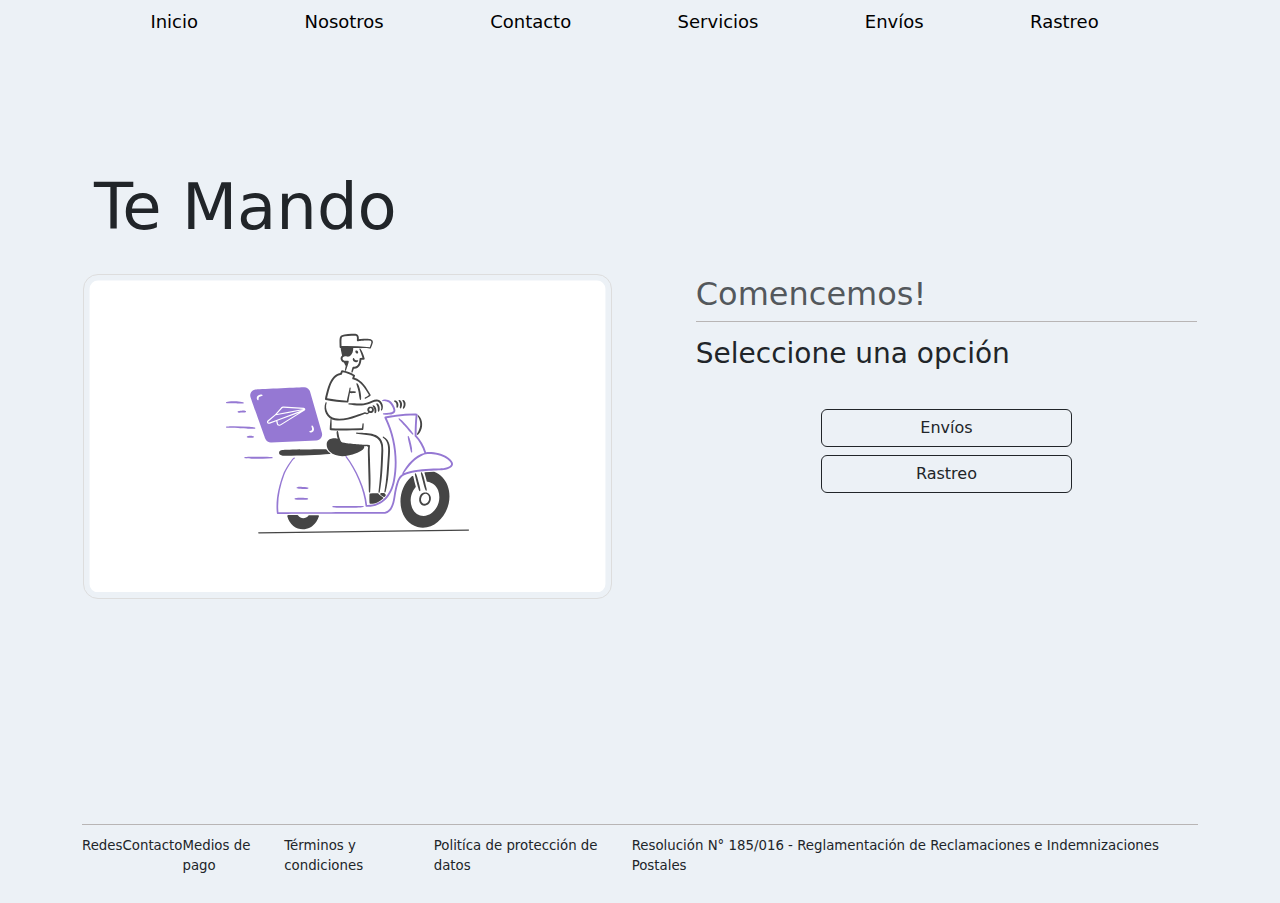
<file: index.html>
<!DOCTYPE html>
<html lang="en">

<head>
    <meta charset="UTF-8">
    <meta name="viewport" content="width=device-width, initial-scale=1.0">
    <title>Inicio</title>
    <link href="https://cdn.jsdelivr.net/npm/bootstrap@5.3.3/dist/css/bootstrap.min.css" rel="stylesheet"
        integrity="sha384-QWTKZyjpPEjISv5WaRU9OFeRpok6YctnYmDr5pNlyT2bRjXh0JMhjY6hW+ALEwIH" crossorigin="anonymous">
    <link rel="stylesheet" href="estilos/estilo.css">
</head>

<body>
    <header>
        <nav class="navbar navbar-expand-lg">
            <div class="container-fluid">
                <button class="navbar-toggler" type="button" data-bs-toggle="collapse"
                    data-bs-target="#navbarTogglerDemo01" aria-controls="navbarTogglerDemo01" aria-expanded="false"
                    aria-label="Toggle navigation">
                    <span class="navbar-toggler-icon"></span>
                </button>
                <div class="collapse navbar-collapse" id="navbarTogglerDemo01">
                    <ul>
                        <li><a href="#">Inicio</a></li>
                        <li><a href="paginas/empresa.html">Nosotros</a></li>
                        <li><a href="paginas/contacto.html">Contacto</a></li>
                        <li><a href="paginas/servicios.html">Servicios</a></li>
                        <li><a href="paginas/envio.html">Envíos</a></li>
                        <li><a href="paginas/rastreo.html">Rastreo</a></li>
                    </ul>
                </div>
            </div>
        </nav>
    </header>
    
    <main>
        <div class="container container_main">
            <div class="imgdiv">
                <h1>Te Mando</h1>
                <img src="../imgs/Frame 5369.svg" alt="Logo de Te Mando">
            </div>
            <div class="div_main">
                <h2 class="text-body-secondary">Comencemos!</h2>
                <h3>Seleccione una opción</h3>
                <div class="d-grid gap-2 col-6 mx-auto">
                    <a type="button" class="btn btn-outline-dark" href="paginas/envio.html">Envíos</a>
                    <a type="button" class="btn btn-outline-dark" href="paginas/rastreo.html">Rastreo</a>
                </div>
            </div>
        </div>
    </main>
    <footer>
        <div class="container">
            <nav class="navbar-footer">
                <ul>
                    <li>Redes</li>
                    <li>Contacto</li>
                    <li>Medios de pago</li>
                    <li>Términos y condiciones</li>
                    <li>Politíca de protección de datos</li>
                    <li>Resolución N° 185/016 - Reglamentación de Reclamaciones e Indemnizaciones Postales</li>
                </ul>
            </nav>
        </div>
    </footer>



    <script src="https://cdn.jsdelivr.net/npm/bootstrap@5.3.3/dist/js/bootstrap.bundle.min.js"
        integrity="sha384-YvpcrYf0tY3lHB60NNkmXc5s9fDVZLESaAA55NDzOxhy9GkcIdslK1eN7N6jIeHz"
        crossorigin="anonymous"></script>
</body>

</html>
</file>
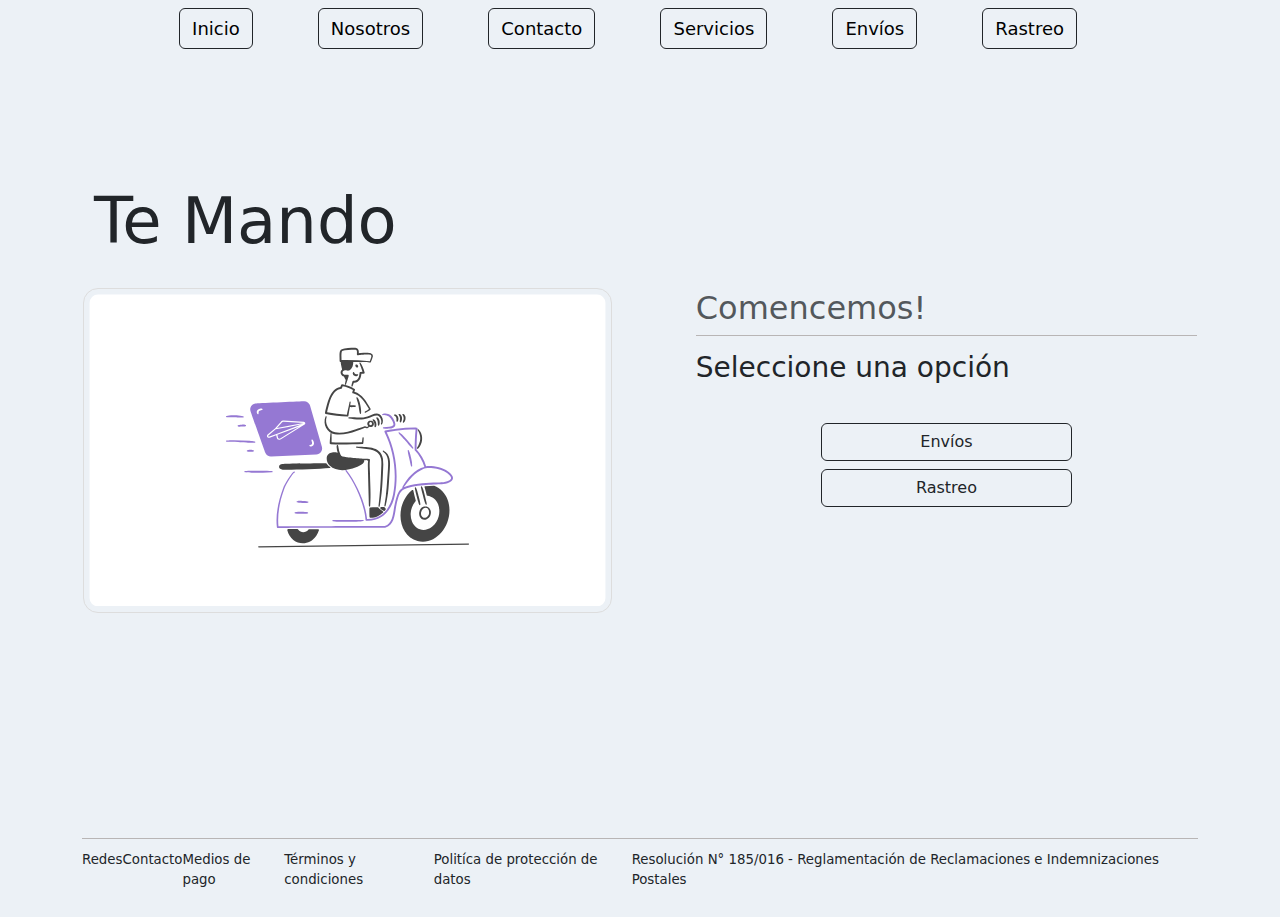
<file: paginas/index.html>
<!DOCTYPE html>
<html lang="en">

<head>
    <meta charset="UTF-8">
    <meta name="viewport" content="width=device-width, initial-scale=1.0">
    <title>Inicio</title>
    <link href="https://cdn.jsdelivr.net/npm/bootstrap@5.3.3/dist/css/bootstrap.min.css" rel="stylesheet"
        integrity="sha384-QWTKZyjpPEjISv5WaRU9OFeRpok6YctnYmDr5pNlyT2bRjXh0JMhjY6hW+ALEwIH" crossorigin="anonymous">
    <link rel="stylesheet" href="../estilos/estilo.css">
</head>

<body>
    <header>
        <div class="container">
            <nav class="navbar">
                <ul>
                    <li><a type="button" class="btn btn-outline-dark" href="./index.html">Inicio</a></li>
                    <li><a type="button" class="btn btn-outline-dark" href="./empresa.html">Nosotros</a></li>
                    <li><a type="button" class="btn btn-outline-dark" href="./contacto.html">Contacto</a></li>
                    <li><a type="button" class="btn btn-outline-dark" href="./servicios.html">Servicios</a></li>
                    <li><a type="button" class="btn btn-outline-dark" href="./envio.html">Envíos</a></li>
                    <li><a type="button" class="btn btn-outline-dark" href="./rastreo.html">Rastreo</a></li>
                </ul>
            </nav>
        </div>

    </header>
    <main>
        <div class="container container_main">
            <div class="imgdiv">
                <h1>Te Mando</h1>
                <img src="../imgs/Frame 5369.svg" alt="logo">
            </div>
            <div class="div_main">
                <h2 class="text-body-secondary">Comencemos!</h2>
                <h3>Seleccione una opción</h3>
                <div class="d-grid gap-2 col-6 mx-auto">
                    <a type="button" class="btn btn-outline-dark" href="./envio.html">Envíos</a>
                    <a type="button" class="btn btn-outline-dark" href="./rastreo.html">Rastreo</a>
                </div>
            </div>
        </div>
    </main>
    <footer>
        <div class="container">
            <nav class="navbar-footer">
                <ul>
                    <li>Redes</li>
                    <li>Contacto</li>
                    <li>Medios de pago</li>
                    <li>Términos y condiciones</li>
                    <li>Politíca de protección de datos</li>
                    <li>Resolución N° 185/016 - Reglamentación de Reclamaciones e Indemnizaciones Postales</li>
                </ul>
            </nav>
        </div>
    </footer>



    <script src="https://cdn.jsdelivr.net/npm/bootstrap@5.3.3/dist/js/bootstrap.bundle.min.js"
        integrity="sha384-YvpcrYf0tY3lHB60NNkmXc5s9fDVZLESaAA55NDzOxhy9GkcIdslK1eN7N6jIeHz"
        crossorigin="anonymous"></script>
</body>

</html>
</file>
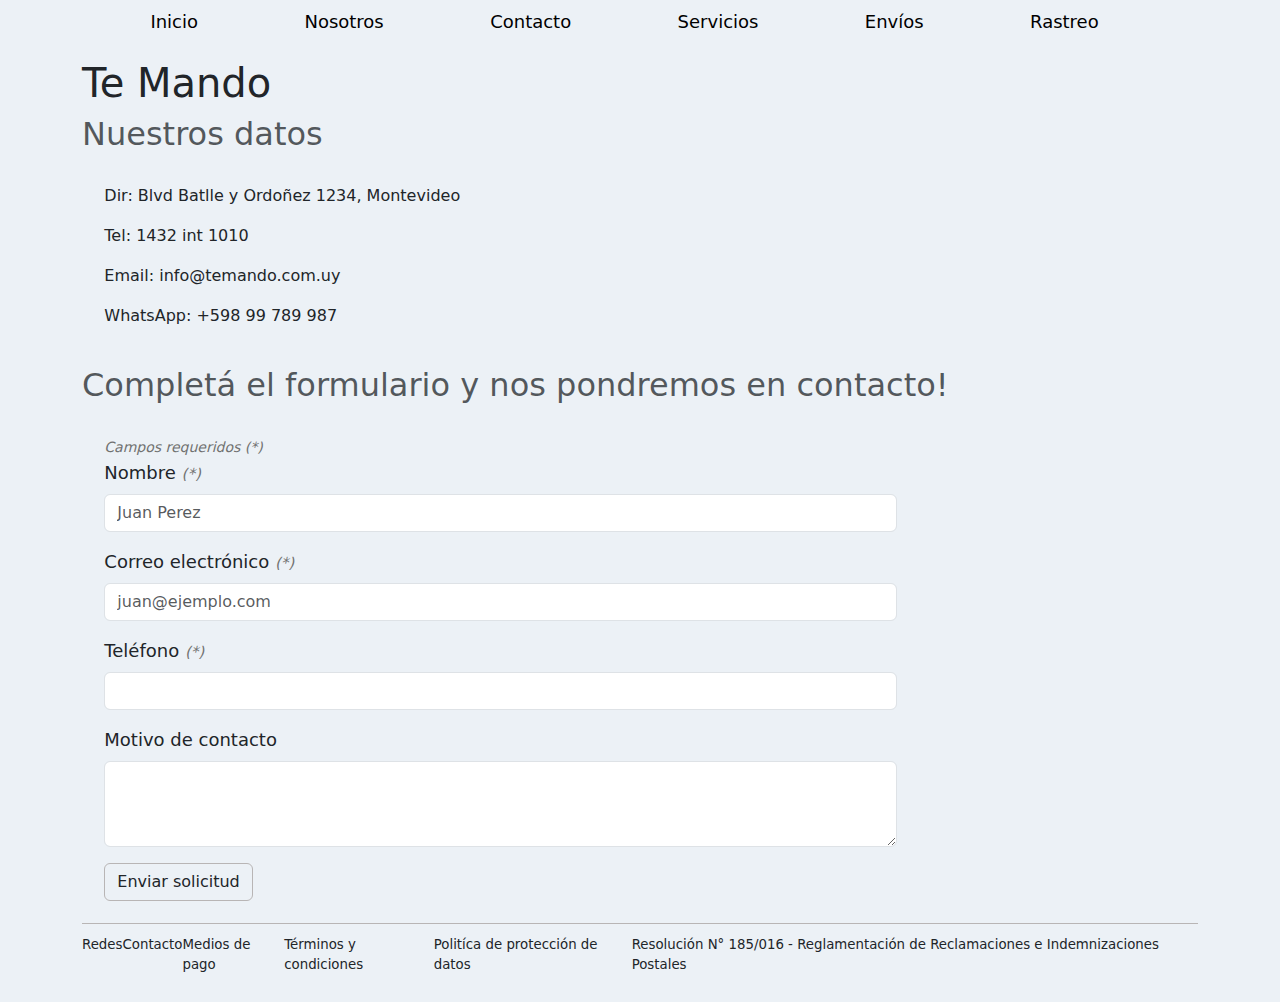
<file: paginas/contacto.html>
<!DOCTYPE html>
<html lang="en">

<head>
    <meta charset="UTF-8">
    <meta name="viewport" content="width=device-width, initial-scale=1.0">
    <title>Contacto</title>
    <link href="https://cdn.jsdelivr.net/npm/bootstrap@5.3.3/dist/css/bootstrap.min.css" rel="stylesheet"
        integrity="sha384-QWTKZyjpPEjISv5WaRU9OFeRpok6YctnYmDr5pNlyT2bRjXh0JMhjY6hW+ALEwIH" crossorigin="anonymous">
    <link rel="stylesheet" href="../estilos/estilo.css">
</head>

<body>
    <header>
        <nav class="navbar navbar-expand-lg">
            <div class="container-fluid">
                <button class="navbar-toggler" type="button" data-bs-toggle="collapse"
                    data-bs-target="#navbarTogglerDemo01" aria-controls="navbarTogglerDemo01" aria-expanded="false"
                    aria-label="Toggle navigation">
                    <span class="navbar-toggler-icon"></span>
                </button>
                <div class="collapse navbar-collapse" id="navbarTogglerDemo01">
                    <ul>
                        <li><a href="../index.html">Inicio</a></li>
                        <li><a href="./empresa.html">Nosotros</a></li>
                        <li><a href="./contacto.html">Contacto</a></li>
                        <li><a href="./servicios.html">Servicios</a></li>
                        <li><a href="./envio.html">Envíos</a></li>
                        <li><a href="./rastreo.html">Rastreo</a></li>
                    </ul>
                </div>
            </div>
        </nav>
    </header>
    <main>
        <div class="container container_contacto">
            <h1>Te Mando</h1>
            <h2 class="text-body-secondary">Nuestros datos</h2>
            <div class="datos_contacto">
                <p> Dir: Blvd Batlle y Ordoñez 1234, Montevideo </p>
                <p> Tel: 1432 int 1010 </p>
                <p> Email: info@temando.com.uy </p>
                <p> WhatsApp: +598 99 789 987 </p>
            </div>
            <h2 class="text-body-secondary">Completá el formulario y nos pondremos en contacto!</h2>
            <form class="form-contacto" novalidate>
                <small>Campos requeridos (*)</small>
                <div class="mb-3">
                    <label for="nombre" class="form-label">Nombre <small>(*)</small></label>
                    <input type="text" class="form-control" id="nombre" placeholder="Juan Perez" required>
                    <div class="invalid-feedback">
                        Ingrese su nombre.
                    </div>
                </div>
                <div class="mb-3">
                    <label for="email" class="form-label">Correo electrónico <small>(*)</small></label>
                    <input type="email" class="form-control" id="email" placeholder="juan@ejemplo.com" required>
                    <div class="invalid-feedback">
                        Ingrese su correo electrónico.
                    </div>
                </div>
                <div class="mb-3">
                    <label for="telefono" class="form-label">Teléfono <small>(*)</small></label>
                    <input type="number" class="form-control" id="telefono" required>
                    <div class="invalid-feedback">
                        Ingrese su teléfono.
                    </div>
                </div>
                <div class="mb-3">
                    <label for="texto" class="form-label">Motivo de contacto</label>
                    <textarea class="form-control" id="texto" rows="3"></textarea>
                </div>
                <div class="col-12">
                    <button class="btn btn-outline-dark" type="submit">Enviar solicitud</button>
                </div>
            </form>

        </div>
    </main>
    <footer>
        <div class="container">
            <nav class="navbar-footer">
                <ul>
                    <li>Redes</li>
                    <li>Contacto</li>
                    <li>Medios de pago</li>
                    <li>Términos y condiciones</li>
                    <li>Politíca de protección de datos</li>
                    <li>Resolución N° 185/016 - Reglamentación de Reclamaciones e Indemnizaciones Postales</li>
                </ul>
            </nav>
        </div>
    </footer>
    <script src="https://cdn.jsdelivr.net/npm/bootstrap@5.3.3/dist/js/bootstrap.bundle.min.js"
        integrity="sha384-YvpcrYf0tY3lHB60NNkmXc5s9fDVZLESaAA55NDzOxhy9GkcIdslK1eN7N6jIeHz"
        crossorigin="anonymous"></script>

    <script src="../dominio/dominio.js"> </script>



</body>

</html>
</file>
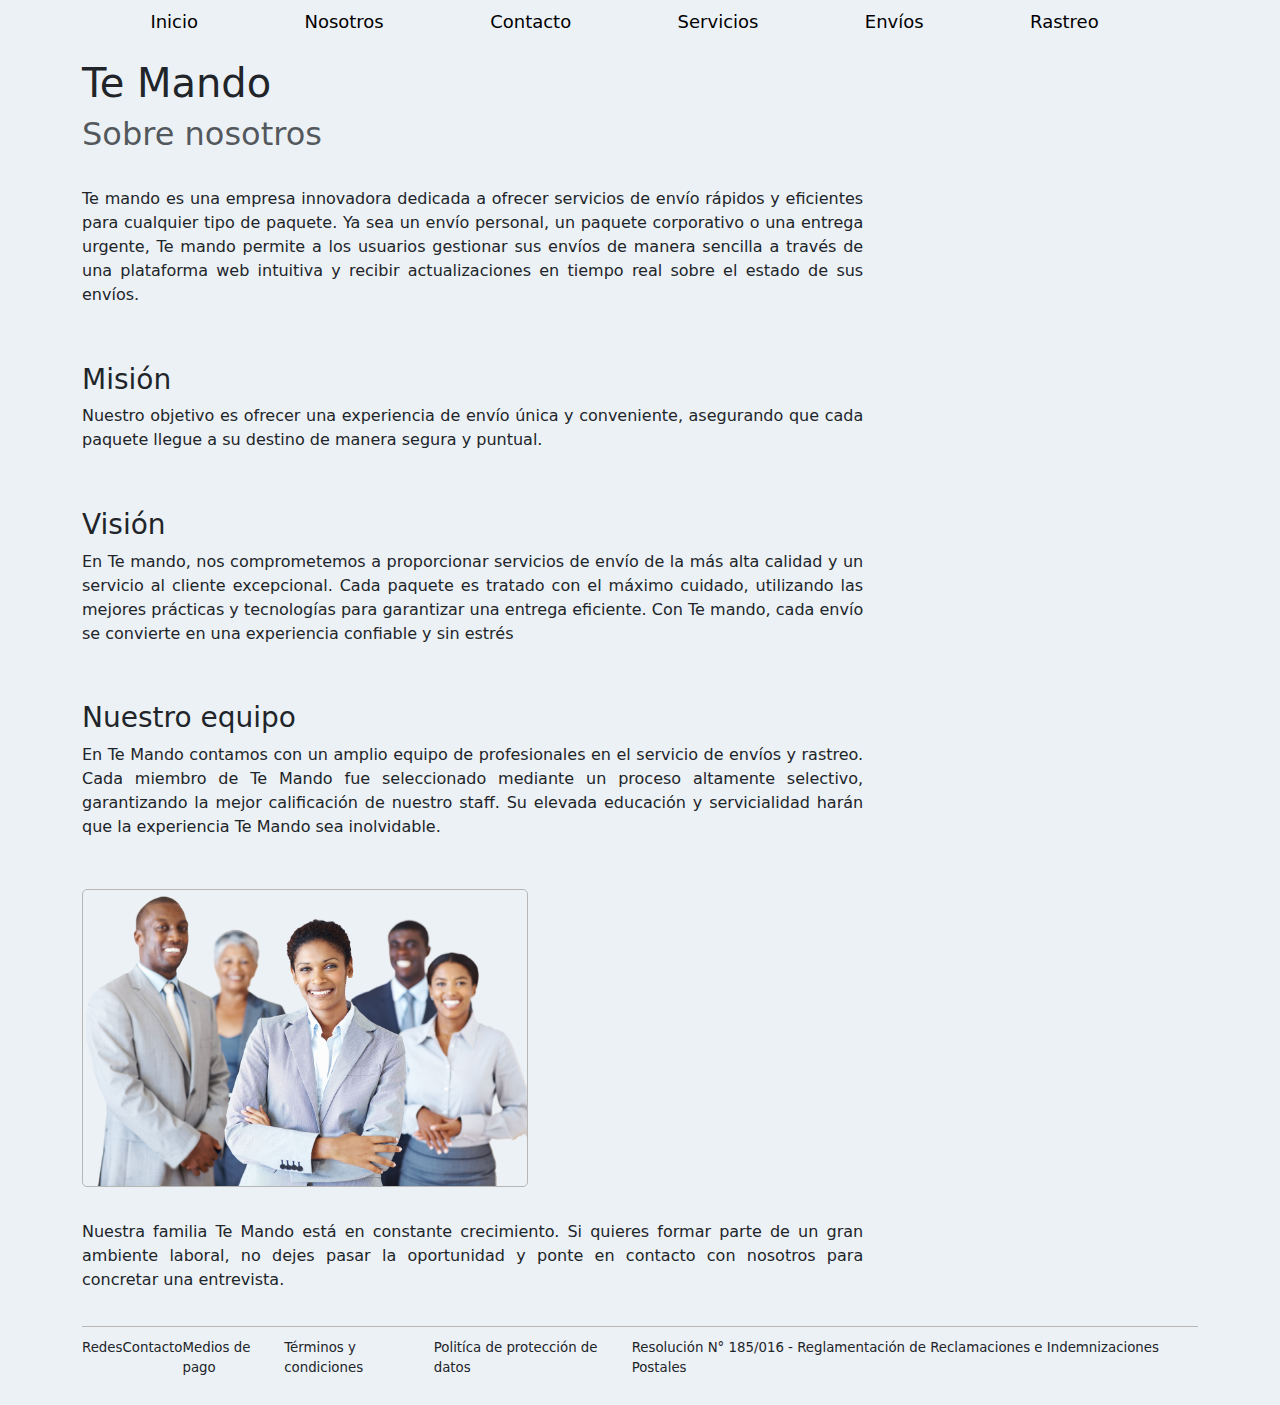
<file: paginas/empresa.html>
<!DOCTYPE html>
<html lang="en">

<head>
    <meta charset="UTF-8">
    <meta name="viewport" content="width=device-width, initial-scale=1.0">
    <title>Document</title>
    <link href="https://cdn.jsdelivr.net/npm/bootstrap@5.3.3/dist/css/bootstrap.min.css" rel="stylesheet"
        integrity="sha384-QWTKZyjpPEjISv5WaRU9OFeRpok6YctnYmDr5pNlyT2bRjXh0JMhjY6hW+ALEwIH" crossorigin="anonymous">
    <link rel="stylesheet" href="../estilos/estilo.css">
</head>

<body>
    <header>
        <nav class="navbar navbar-expand-lg">
            <div class="container-fluid">
                <button class="navbar-toggler" type="button" data-bs-toggle="collapse"
                    data-bs-target="#navbarTogglerDemo01" aria-controls="navbarTogglerDemo01" aria-expanded="false"
                    aria-label="Toggle navigation">
                    <span class="navbar-toggler-icon"></span>
                </button>
                <div class="collapse navbar-collapse" id="navbarTogglerDemo01">
                    <ul>
                        <li><a href="../index.html">Inicio</a></li>
                        <li><a href="./empresa.html">Nosotros</a></li>
                        <li><a href="./contacto.html">Contacto</a></li>
                        <li><a href="./servicios.html">Servicios</a></li>
                        <li><a href="./envio.html">Envíos</a></li>
                        <li><a href="./rastreo.html">Rastreo</a></li>
                    </ul>
                </div>
            </div>
        </nav>
    </header>

    <main>
        <div class="container container_empresa">
            <h1>Te Mando</h1>
            <h2 class="text-body-secondary">Sobre nosotros</h2>
            <div class="empresa">

                <p>Te mando es una empresa innovadora dedicada a ofrecer servicios de envío rápidos y
                    eficientes para cualquier tipo de paquete. Ya sea un envío personal, un paquete
                    corporativo o una entrega urgente, Te mando permite a los usuarios gestionar sus
                    envíos de manera sencilla a través de una plataforma web intuitiva y recibir
                    actualizaciones en tiempo real sobre el estado de sus envíos.</p>

                <h3>Misión</h3>
                <p> Nuestro objetivo es
                    ofrecer una experiencia de envío única y conveniente, asegurando que cada paquete
                    llegue a su destino de manera segura y puntual.
                </p>

                <h3>Visión</h3>
                <p> En Te mando, nos comprometemos a proporcionar servicios de envío de la más alta
                    calidad y un servicio al cliente excepcional. Cada paquete es tratado con el máximo
                    cuidado, utilizando las mejores prácticas y tecnologías para garantizar una entrega
                    eficiente. Con Te mando, cada envío se convierte en una experiencia confiable y sin
                    estrés</p>

                <h3>Nuestro equipo</h3>
                <p>En Te Mando contamos con un amplio equipo de profesionales en el servicio de envíos y rastreo. Cada 
                    miembro de Te Mando fue seleccionado mediante un proceso altamente selectivo, garantizando la mejor 
                    calificación de nuestro staff. Su elevada educación y servicialidad harán que la experiencia Te Mando 
                    sea inolvidable. 
                </p>

                <div class="container equipo">
                    <img src="../imgs/WsAQ1g-business-people.png" alt="Equipo de Te Mando" >
                    <p>Nuestra familia Te Mando está en constante crecimiento. Si quieres formar parte de un gran ambiente laboral,
                        no dejes pasar la oportunidad y ponte en contacto con nosotros para concretar una entrevista. 
                    </p>
                </div>

            </div>
        </div>
    </main>

    <footer>
        <div class="container">
            <nav class="navbar-footer">
                <ul>
                    <li>Redes</li>
                    <li>Contacto</li>
                    <li>Medios de pago</li>
                    <li>Términos y condiciones</li>
                    <li>Politíca de protección de datos</li>
                    <li>Resolución N° 185/016 - Reglamentación de Reclamaciones e Indemnizaciones Postales</li>
                </ul>
            </nav>
        </div>
    </footer>


    <script src="https://cdn.jsdelivr.net/npm/bootstrap@5.3.3/dist/js/bootstrap.bundle.min.js"
        integrity="sha384-YvpcrYf0tY3lHB60NNkmXc5s9fDVZLESaAA55NDzOxhy9GkcIdslK1eN7N6jIeHz"
        crossorigin="anonymous"></script>
</body>

</html>
</file>
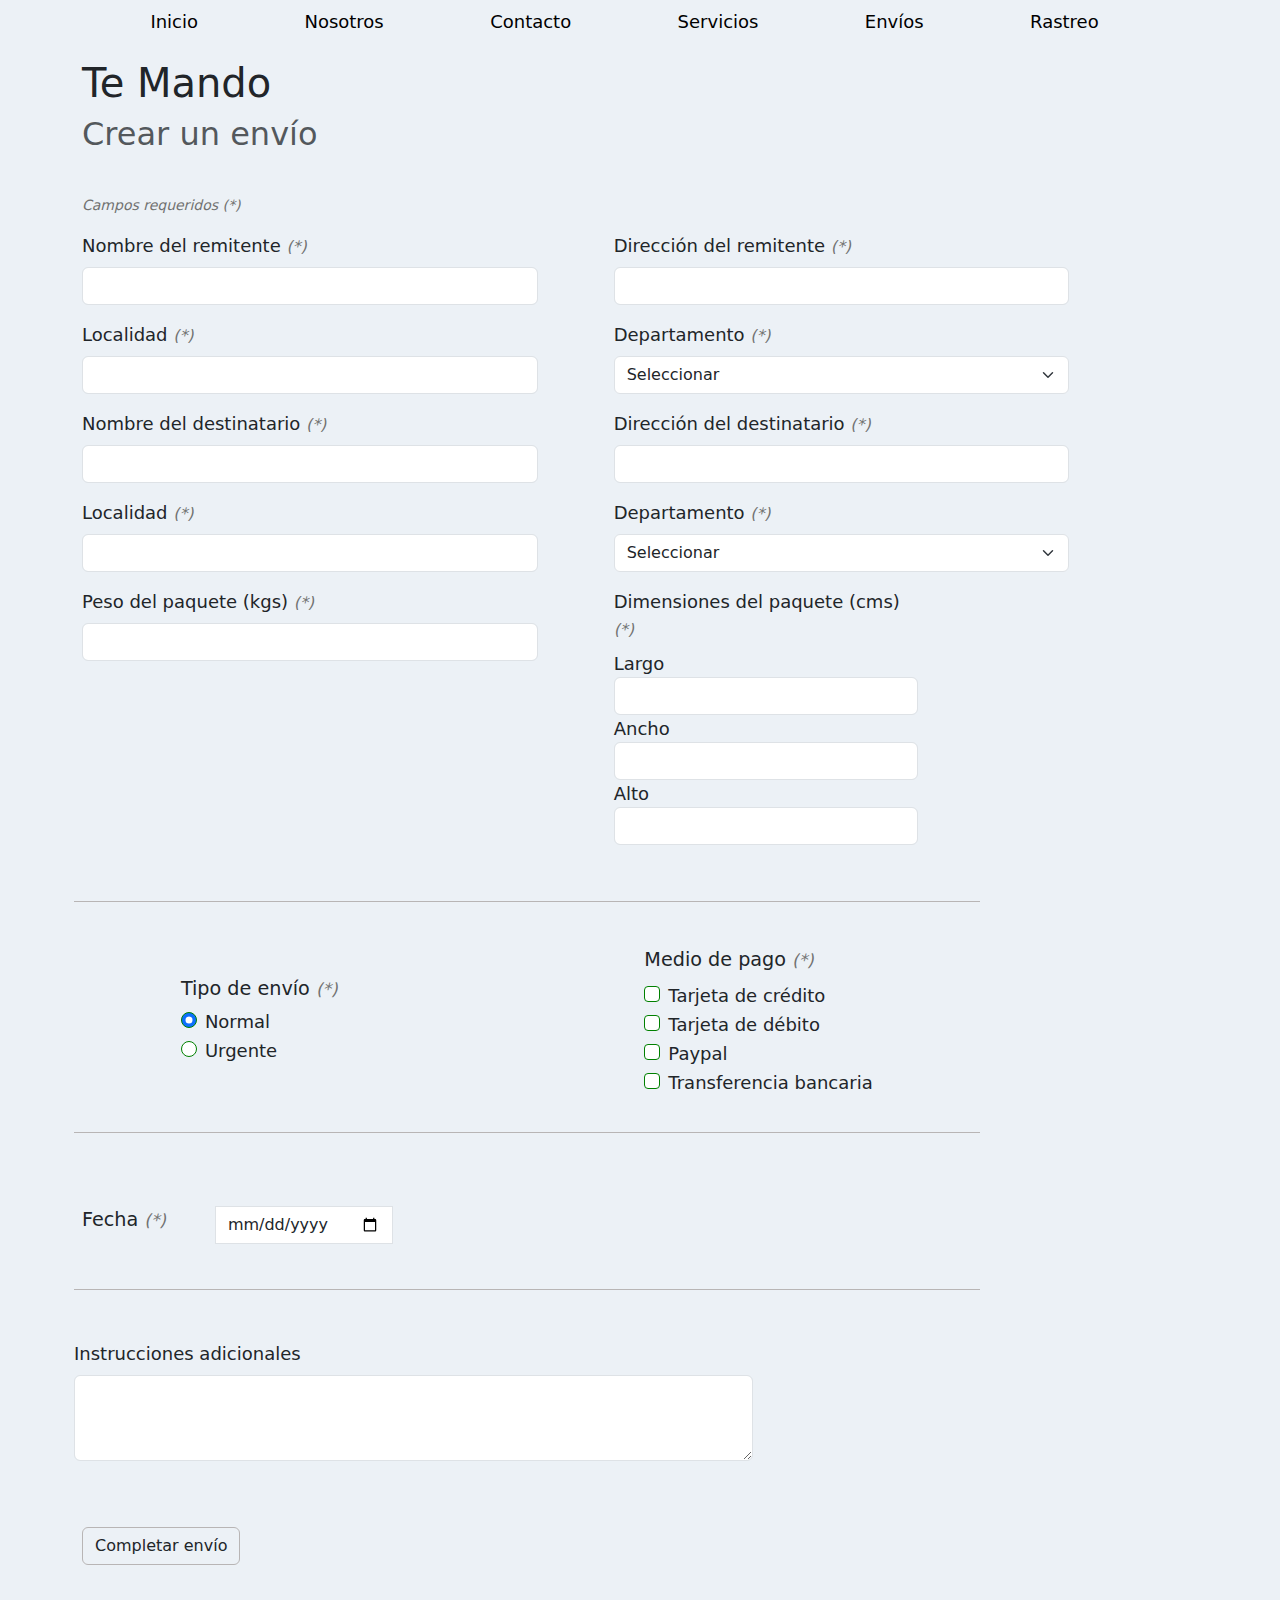
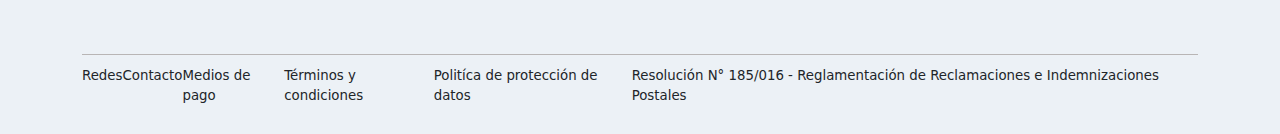
<file: paginas/envio.html>
<!DOCTYPE html>
<html lang="en">

<head>
    <meta charset="UTF-8">
    <meta name="viewport" content="width=device-width, initial-scale=1.0">
    <title>Document</title>
    <link href="https://cdn.jsdelivr.net/npm/bootstrap@5.3.3/dist/css/bootstrap.min.css" rel="stylesheet"
        integrity="sha384-QWTKZyjpPEjISv5WaRU9OFeRpok6YctnYmDr5pNlyT2bRjXh0JMhjY6hW+ALEwIH" crossorigin="anonymous">
    <link rel="stylesheet" href="../estilos/estilo.css">
</head>

<body>
    <header>
        <nav class="navbar navbar-expand-lg">
            <div class="container-fluid">
                <button class="navbar-toggler" type="button" data-bs-toggle="collapse"
                    data-bs-target="#navbarTogglerDemo01" aria-controls="navbarTogglerDemo01" aria-expanded="false"
                    aria-label="Toggle navigation">
                    <span class="navbar-toggler-icon"></span>
                </button>
                <div class="collapse navbar-collapse" id="navbarTogglerDemo01">
                    <ul>
                        <li><a href="../index.html">Inicio</a></li>
                        <li><a href="./empresa.html">Nosotros</a></li>
                        <li><a href="./contacto.html">Contacto</a></li>
                        <li><a href="./servicios.html">Servicios</a></li>
                        <li><a href="./envio.html">Envíos</a></li>
                        <li><a href="./rastreo.html">Rastreo</a></li>
                    </ul>
                </div>
            </div>
        </nav>
    </header>
    <main>
        <div class="container container_envio">
            <h1>
                Te Mando
            </h1>
            <h2 class="text-body-secondary">
                Crear un envío
            </h2>
            <form class="row g-3 needs-validation" novalidate>
                <small>Campos requeridos (*)</small>
                <div class="col-md-5 position-relative">
                    <label for="nomremitente" class="form-label">Nombre del remitente <small>(*)</small></label>
                    <input type="text" class="form-control input" id="nomremitente" required>
                    <div class="invalid-feedback">
                        Ingrese el nombre del remitente.
                    </div>
                </div>
                <div class="col-md-5 position-relative">
                    <label for="dirremitente" class="form-label">Dirección del remitente <small>(*)</small></label>
                    <input type="text" class="form-control input" id="dirremitente" required>
                    <div class="invalid-feedback">
                        Ingrese la dirección del remitente.
                    </div>
                </div>
                <div class="col-md-5 position-relative">
                    <label for="locremitente" class="form-label">Localidad <small>(*)</small></label>
                    <input type="text" class="form-control input" id="locremitente" required>
                    <div class="invalid-feedback">
                        Ingrese la localidad del remitente.
                    </div>
                </div>
                <div class="col-md-5 position-relative">
                    <label for="depremitente" class="form-label">Departamento <small>(*)</small></label>
                    <select class="form-select" id="depremitente" required>
                        <option selected disabled value="">Seleccionar</option>
                        <option>Montevideo</option>
                        <option>Paysandú</option>
                    </select>
                    <div class="invalid-feedback">
                        Ingrese el departamento del remitente.
                    </div>
                </div>
                <div class="col-md-5 position-relative">
                    <label for="nomdestinatario" class="form-label">Nombre del destinatario <small>(*)</small></label>
                    <input type="text" class="form-control input" id="nomdestinatario" required>
                    <div class="invalid-feedback">
                        Ingrese el nombre del destinatario.
                    </div>
                </div>
                <div class="col-md-5 position-relative">
                    <label for="dirdestinatario" class="form-label">Dirección del destinatario
                        <small>(*)</small></label>
                    <input type="text" class="form-control input" id="dirdestinatario" required>
                    <div class="invalid-feedback">
                        Ingrese la dirección del destinatario.
                    </div>
                </div>
                <div class="col-md-5 position-relative">
                    <label for="locdestinatario" class="form-label">Localidad <small>(*)</small></label>
                    <input type="text" class="form-control input" id="locdestinatario" required>
                    <div class="invalid-feedback">
                        Ingrese la localidad del destinatario.
                    </div>
                </div>
                <div class="col-md-5 position-relative">
                    <label for="depdestinatario" class="form-label">Departamento <small>(*)</small></label>
                    <select class="form-select" id="depdestinatario" required>
                        <option selected disabled value="">Seleccionar</option>
                        <option>Montevideo</option>
                        <option>Paysandú</option>
                    </select>
                    <div class="invalid-feedback">
                        Ingrese el departamento del destinatario.
                    </div>
                </div>
                <div class="col-md-5 position-relative">
                    <label for="peso" class="form-label">Peso del paquete (kgs) <small>(*)</small></label>
                    <input type="number" class="form-control" id="peso" pattern="[0-9]{1,3}" required>
                    <div class="invalid-feedback">
                        Ingrese el peso del paquete.
                    </div>
                </div>
                <div class="col-md-4 position-relative dimensiones">
                    <label class="form-label">Dimensiones del paquete (cms) <small>(*)</small></label>
                    <div>
                        <label for="largo">Largo</label>
                        <input type="number" class="form-control input" id="largo" required>
                        <label for="ancho">Ancho</label>
                        <input type="number" class="form-control input" id="ancho" required>
                        <label for="alto">Alto</label>
                        <input type="number" class="form-control input" id="alto" required>
                    </div>
                    <div class="invalid-feedback">
                        Ingrese las dimensiones del paquete.
                    </div>
                </div>
                <div class="checks">
                    <div>
                        <h3>Tipo de envío <small>(*)</small></h3>
                        <div class="form-check">
                            <input class="form-check-input" type="radio" name="flexRadioDefault" id="normal" checked>
                            <label class="form-check-label" for="normal">
                                Normal
                            </label>
                        </div>
                        <div class="form-check">
                            <input class="form-check-input" type="radio" name="flexRadioDefault" id="urgente">
                            <label class="form-check-label" for="urgente">
                                Urgente
                            </label>
                        </div>
                    </div>
                    <div>
                        <h3>Medio de pago <small>(*)</small></h3>
                        <div class="form-check" required>
                            <input class="form-check-input" type="checkbox" value="" id="credito">
                            <label class="form-check-label" for="credito">
                                Tarjeta de crédito
                            </label>
                        </div>
                        <div class="form-check">
                            <input class="form-check-input" type="checkbox" value="" id="debito">
                            <label class="form-check-label" for="debito">
                                Tarjeta de débito
                            </label>
                        </div>
                        <div class="form-check">
                            <input class="form-check-input" type="checkbox" value="" id="paypal">
                            <label class="form-check-label" for="paypal">
                                Paypal
                            </label>
                        </div>
                        <div class="form-check">
                            <input class="form-check-input" type="checkbox" value="" id="transferencia">
                            <label class="form-check-label" for="transferencia">
                                Transferencia bancaria
                            </label>
                        </div>
                    </div>
                </div>
                <div class='input-group date fecha' id='datetimepicker1'>
                    <label for="fecha">Fecha <small>(*)</small></label>
                    <input type='date' class="form-control input" id="fecha" required />
                    <div class="invalid-feedback">
                        Seleccione la fecha del envío.
                    </div>
                </div>
                <div class="mb-3 instrucciones">
                    <label for="instrucciones" class="form-label">Instrucciones adicionales</label>
                    <textarea class="form-control" id="instrucciones" rows="3"></textarea>
                </div>
                <div class="col-12">
                    <button class="btn btn-outline-dark" type="submit">Completar envío</button>
                </div>
            </form>

        </div>
    </main>

    <footer>
        <div class="container">
            <nav class="navbar-footer">
                <ul>
                    <li>Redes</li>
                    <li>Contacto</li>
                    <li>Medios de pago</li>
                    <li>Términos y condiciones</li>
                    <li>Politíca de protección de datos</li>
                    <li>Resolución N° 185/016 - Reglamentación de Reclamaciones e Indemnizaciones Postales</li>
                </ul>
            </nav>
        </div>
    </footer>


    <script src="https://cdn.jsdelivr.net/npm/bootstrap@5.3.3/dist/js/bootstrap.bundle.min.js"
        integrity="sha384-YvpcrYf0tY3lHB60NNkmXc5s9fDVZLESaAA55NDzOxhy9GkcIdslK1eN7N6jIeHz"
        crossorigin="anonymous"></script>

    <script src="../dominio/dominio.js"> </script>
</body>

</html>
</file>
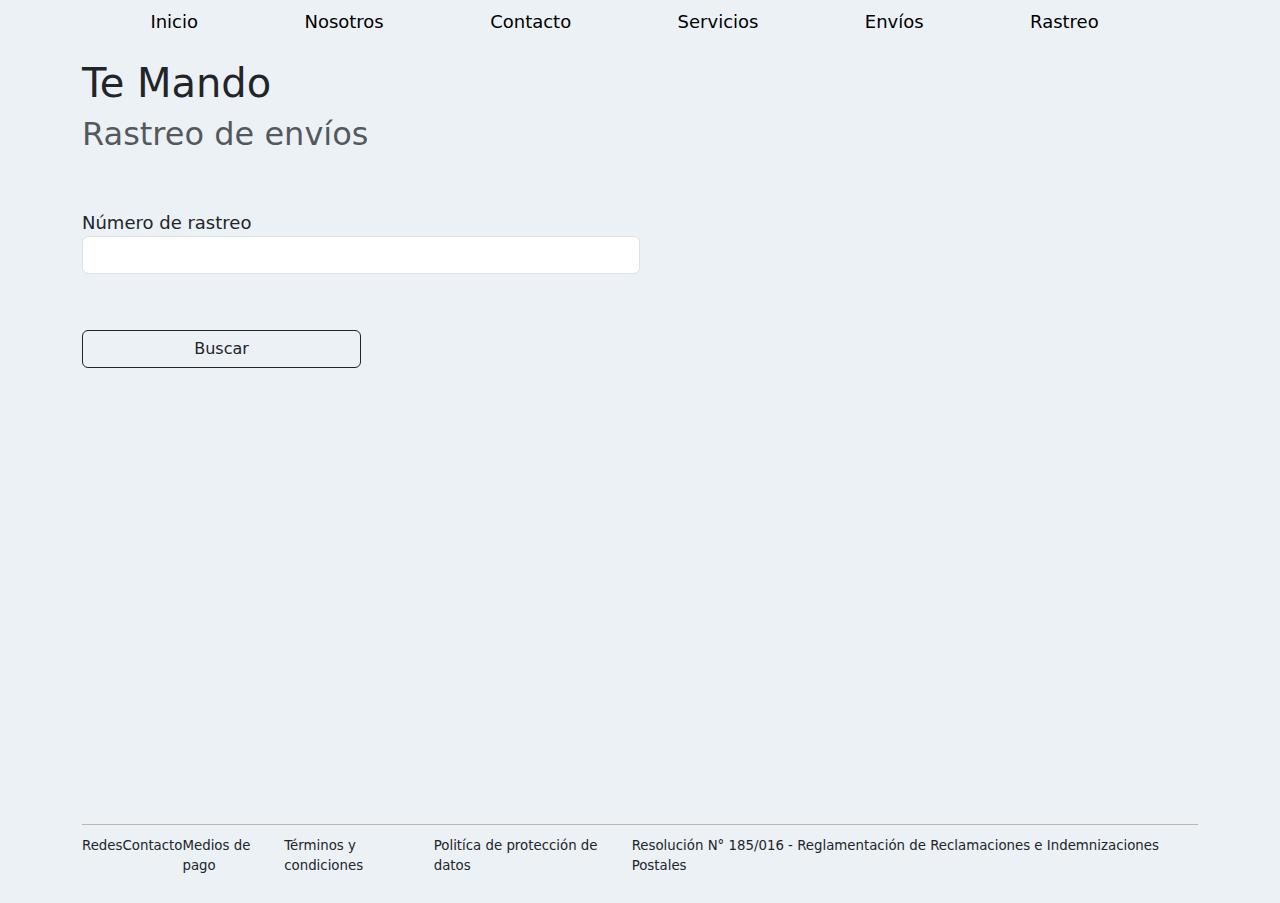
<file: paginas/rastreo.html>
<!DOCTYPE html>
<html lang="en">

<head>
    <meta charset="UTF-8">
    <meta name="viewport" content="width=device-width, initial-scale=1.0">
    <title>Document</title>
    <link href="https://cdn.jsdelivr.net/npm/bootstrap@5.3.3/dist/css/bootstrap.min.css" rel="stylesheet"
        integrity="sha384-QWTKZyjpPEjISv5WaRU9OFeRpok6YctnYmDr5pNlyT2bRjXh0JMhjY6hW+ALEwIH" crossorigin="anonymous">
    <link rel="stylesheet" href="../estilos/estilo.css">
</head>

<body>
    <header>
        <nav class="navbar navbar-expand-lg">
            <div class="container-fluid">
                <button class="navbar-toggler" type="button" data-bs-toggle="collapse"
                    data-bs-target="#navbarTogglerDemo01" aria-controls="navbarTogglerDemo01" aria-expanded="false"
                    aria-label="Toggle navigation">
                    <span class="navbar-toggler-icon"></span>
                </button>
                <div class="collapse navbar-collapse" id="navbarTogglerDemo01">
                    <ul>
                        <li><a href="../index.html">Inicio</a></li>
                        <li><a href="./empresa.html">Nosotros</a></li>
                        <li><a href="./contacto.html">Contacto</a></li>
                        <li><a href="./servicios.html">Servicios</a></li>
                        <li><a href="./envio.html">Envíos</a></li>
                        <li><a href="./rastreo.html">Rastreo</a></li>
                    </ul>
                </div>
            </div>
        </nav>
    </header>

    <main>
        <div class="container container_rastreo">
            <h1>Te Mando</h1>
            <h2 class="text-body-secondary">Rastreo de envíos</h2>

            <form class="rastreo_form" novalidate>
                <div class="col-6">
                    <label for="numeroRastreo">Número de rastreo</label>
                    <input type="number" min="1000000" max="9999999" class="form-control" id="numeroRastreo" required>
                    <div class="invalid-feedback">
                        Ingrese el número de rastreo.
                    </div>
                </div>
                <div class="col-6">
                    <button type="submit" class="btn btn-outline-dark">Buscar</button>
                </div>
            </form>
            <div id="detallesRastreo">

            </div>
        </div>

    </main>
    <footer>
        <div class="container">
            <nav class="navbar-footer">
                <ul>
                    <li>Redes</li>
                    <li>Contacto</li>
                    <li>Medios de pago</li>
                    <li>Términos y condiciones</li>
                    <li>Politíca de protección de datos</li>
                    <li>Resolución N° 185/016 - Reglamentación de Reclamaciones e Indemnizaciones Postales</li>
                </ul>
            </nav>
        </div>
    </footer>
    <script src="https://cdn.jsdelivr.net/npm/bootstrap@5.3.3/dist/js/bootstrap.bundle.min.js"
        integrity="sha384-YvpcrYf0tY3lHB60NNkmXc5s9fDVZLESaAA55NDzOxhy9GkcIdslK1eN7N6jIeHz"
        crossorigin="anonymous"></script>

    <script src="../dominio/dominio.js"> </script>

</body>

</html>
</file>
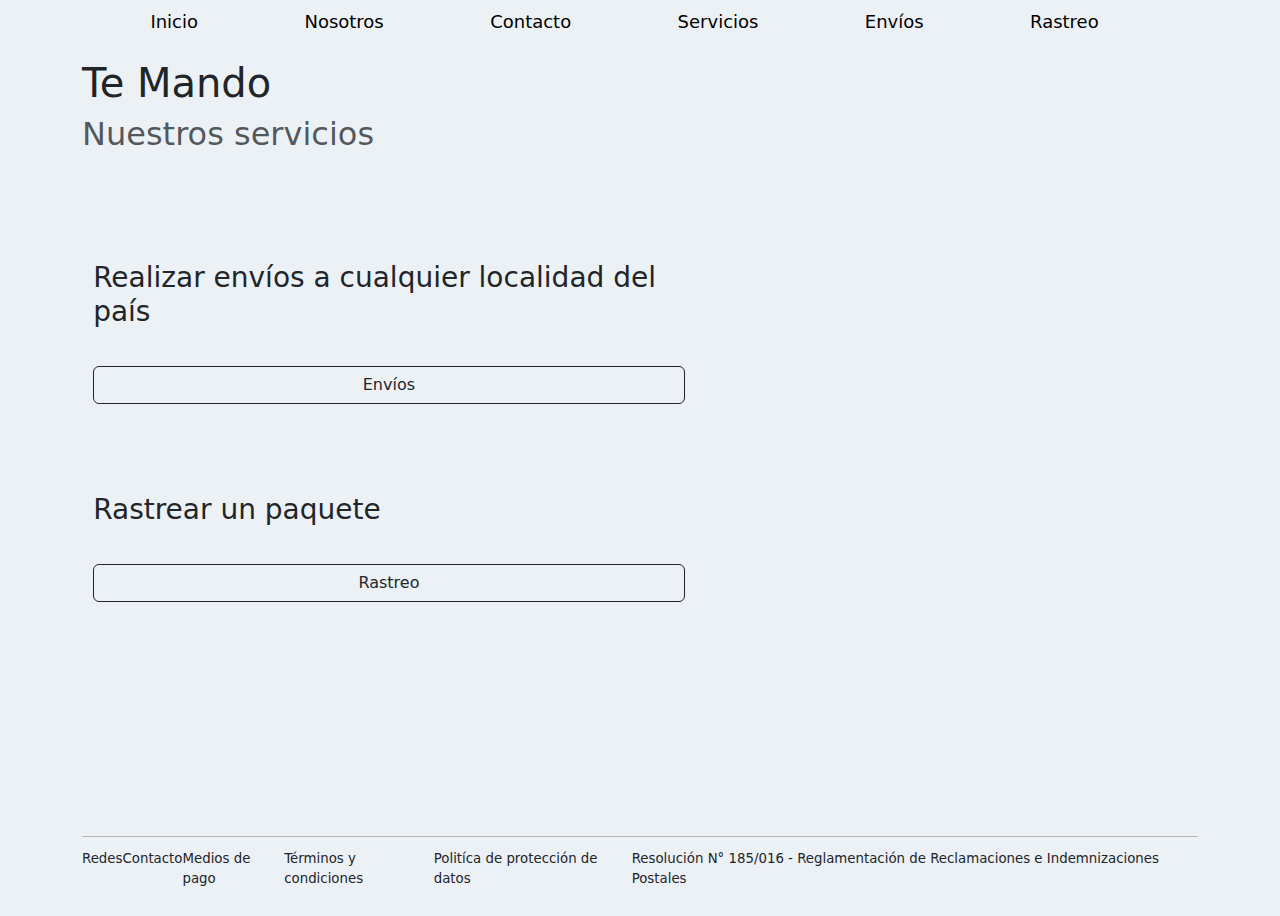
<file: paginas/servicios.html>
<!DOCTYPE html>
<html lang="en">

<head>
    <meta charset="UTF-8">
    <meta name="viewport" content="width=device-width, initial-scale=1.0">
    <title>Document</title>
    <link href="https://cdn.jsdelivr.net/npm/bootstrap@5.3.3/dist/css/bootstrap.min.css" rel="stylesheet"
        integrity="sha384-QWTKZyjpPEjISv5WaRU9OFeRpok6YctnYmDr5pNlyT2bRjXh0JMhjY6hW+ALEwIH" crossorigin="anonymous">
    <link rel="stylesheet" href="../estilos/estilo.css">
</head>

<body>
    <header>
        <nav class="navbar navbar-expand-lg">
            <div class="container-fluid">
                <button class="navbar-toggler" type="button" data-bs-toggle="collapse"
                    data-bs-target="#navbarTogglerDemo01" aria-controls="navbarTogglerDemo01" aria-expanded="false"
                    aria-label="Toggle navigation">
                    <span class="navbar-toggler-icon"></span>
                </button>
                <div class="collapse navbar-collapse" id="navbarTogglerDemo01">
                    <ul>
                        <li><a href="../index.html">Inicio</a></li>
                        <li><a href="./empresa.html">Nosotros</a></li>
                        <li><a href="./contacto.html">Contacto</a></li>
                        <li><a href="./servicios.html">Servicios</a></li>
                        <li><a href="./envio.html">Envíos</a></li>
                        <li><a href="./rastreo.html">Rastreo</a></li>
                    </ul>
                </div>
            </div>
        </nav>
    </header>

    <main>
        <div class="container container_servicios">
            <h1>Te Mando</h1>
            <h2 class="text-body-secondary">Nuestros servicios</h2>

            <div class="servicios">
                <h3>Realizar envíos a cualquier localidad del país</h3>
                <a type="button" class="btn btn-outline-dark" href="./envio.html">Envíos</a>
                <h3>Rastrear un paquete</h3>
                <a type="button" class="btn btn-outline-dark" href="./rastreo.html">Rastreo</a>
            </div>
        </div>
    </main>
    <footer>
        <div class="container">
            <nav class="navbar-footer">
                <ul>
                    <li>Redes</li>
                    <li>Contacto</li>
                    <li>Medios de pago</li>
                    <li>Términos y condiciones</li>
                    <li>Politíca de protección de datos</li>
                    <li>Resolución N° 185/016 - Reglamentación de Reclamaciones e Indemnizaciones Postales</li>
                </ul>
            </nav>
        </div>
    </footer>


    <script src="https://cdn.jsdelivr.net/npm/bootstrap@5.3.3/dist/js/bootstrap.bundle.min.js"
        integrity="sha384-YvpcrYf0tY3lHB60NNkmXc5s9fDVZLESaAA55NDzOxhy9GkcIdslK1eN7N6jIeHz"
        crossorigin="anonymous"></script>
</body>

</html>
</file>
<file: estilos/estilo.css>
body {
    background-color: rgb(236, 241, 246);
    box-sizing: border-box;
    height: 100vh;
}

.navbar {

    ul {
        box-sizing: border-box;
        width: 95%;
        display: flex;
        justify-content: space-evenly;
        list-style: none;

        li {

            a {
                text-decoration: none;
                color: black;
                font-size: large;
                font-weight: 200;
            }
            
            a:hover {
                text-decoration: underline;
                font-weight: 400;
            }
        }
    }
}

.container_main {
    box-sizing: border-box;
    height: 85vh;
    display: flex;
    padding: 1%;
    justify-content: space-between;
    padding-bottom: 10%;

    .imgdiv {
        display: inline;
        margin: 3% 0%;
        width: 50%;
        align-self: center;

        h1 {
            font-size: 4rem;
            font-weight: 400;
            margin-bottom: 5%;
            margin-left: 2%;
        }

        img {
            width: 95%;
            padding: 1%;
            border: 1px solid rgb(221, 221, 221);
            border-radius: 15px;
        }


    }

    .div_main {
        display: inline;
        width: 45%;
        align-self: center;

        h3 {
            border-top: 1px solid rgb(184, 181, 181);
            padding: 3% 0% 6% 0%;
        }

    }
}

.container_empresa {

    .empresa {

        margin: 3% 0%;

        p {
            box-sizing: border-box;
            width: 70%;
            text-align: justify;
        }

        h3 {
            margin-top: 5%;
        }

        .equipo {
            padding: 0px;
            margin: 0px;

            img {
                width: 40%;
                margin: 3% 0;
                border: 1px solid rgb(184, 181, 181);
                border-radius: 5px;
            }
        }
    }
}

.container_contacto {
    box-sizing: border-box;

    .datos_contacto {
        padding: 2%;
    }

    .form-contacto {
        box-sizing: border-box;
        width: 75%;
        padding: 2%;

        small {
            font-style: italic;
            font-weight: 100;
            color: rgb(113, 113, 113);
        }

        div {
            label {
                font-size: large;
                font-weight: 200;

                small {
                    font-size: smaller;
                    font-style: italic;
                    font-weight: 100;
                    color: rgb(113, 113, 113);
                }
            }

            input:valid {
                border: 1px solid green;
            }

            .btn {
                border: 1px solid rgb(184, 181, 181);
            }
        }
    }
}

.container_servicios {

    .servicios {

        box-sizing: border-box;
        height: 75vh;
        width: 55%;
        display: flex;
        flex-direction: column;
        padding: 1%;

        h3 {
            padding-top: 15%;
            padding-bottom: 5%;
            font-weight: normal;
        }
    }
}

.container_rastreo {
    box-sizing: border-box;
    height: 85vh;

    .rastreo_form {
        div {
            margin: 5% 0%;

            label {
                font-size: large;
                font-weight: 400;
            }

            input:valid {
                border: 1px solid green;
            }

            button {
                width: 50%;
            }
        }
    }
}

.container_envio {

    form {
        padding: 3% 0%;
        column-gap: 60px;

        small {
            font-style: italic;
            font-weight: 100;
            color: rgb(113, 113, 113);
        }

        div {
            label {
                font-size: large;
                font-weight: 200;
            }

            input:valid {
                border: 1px solid green;
            }

            .btn {
                border: 1px solid rgb(184, 181, 181);
                margin-bottom: 5%;
            }
        }

        .dimensiones {
            max-width: 20rem;
        }

        .checks {
            padding: 3% 0%;
            margin: 5% 0%;
            width: 80%;
            display: flex;
            align-items: center;
            justify-content: space-evenly;

            gap: 200px;
            border-top: 1px solid rgb(184, 181, 181);
            border-bottom: 1px solid rgb(184, 181, 181);

            h3 {
                margin: 5% 0%;
                width: 100%;
                font-size: larger;
                font-weight: 200;
            }
        }

        .fecha {
            padding-bottom: 4%;
            width: 80%;
            gap: 50px;
            border-bottom: 1px solid rgb(184, 181, 181);

            label {
                font-size: larger;
                font-weight: 200;
            }

            input {
                max-width: 20%;
            }
        }

        .instrucciones {
            padding: 3% 0%;
            width: 60%;
        }

    }

}

footer {

    .container {
        box-sizing: border-box;
        width: 100vw;

        .navbar-footer {
            border-top: 1px solid rgb(184, 181, 181);
            width: 100%;
            padding: 1% 0;

            ul {
                list-style: none;
                display: flex;
                justify-content: space-between;
                padding: 0;

                li {
                    font-size: smaller;
                }
            }
        }
    }
}

@media (max-width: 767px) {

    body {
        margin: 2%;
    }

    .navbar {

        ul {
            display: block;
            margin-top: 5%;
            padding-left: 2%;
            width: 100%;

            li {
                margin: 2% 0;

                a {
                    font-size: medium;
                    font-weight: 400;
                }   

                a:hover {
                    font-weight: 500;
                }
            }
        }
    }

    .container_main {
        box-sizing: border-box;
        height: 80vh;
        display: flex;
        flex-direction: column;
        padding: 5%;
        gap: 5vh;
        align-items: center;
        justify-content: space-evenly;

        .imgdiv {
            display: block;
            margin: 3% 0%;
            width: 90%;

            h1 {
                font-size: 3rem;
            }

            img {
                width: 100%;
                padding: 1%;
                border: 1px solid rgb(221, 221, 221);
                border-radius: 15px;
            }


        }

        .div_main {
            display: block;
            width: 90%;
            align-self: center;


            h3 {
                border-top: 1px solid rgb(184, 181, 181);
            }

            div {
                width: 90%;
                gap: 5vh
            }

        }
    }

    .container_empresa {

        h1,
        h2,
        h3 {
            text-align: center;
        }

        .empresa {
            h3 {
                margin-top: 15%;
            }

            p {
                width: 95%;
                margin: 5% 0;
            }

            .equipo {
    
                img {
                    width: 85%;
                    margin: 6%;
                }
            }
        }
    }

    .container_contacto {

        h1,
        h2 {
            text-align: center;
        }

        h2 {
            margin: 5% 0;
            font-weight: 400;
        }

        .datos_contacto {
            padding: 5%;
            text-align: center;
            border: 1px solid rgb(184, 181, 181);
            border-radius: 5px;
        }

        .form-contacto {
            width: 95%;
            padding-top: 10%;
        }
    }

    .container_servicios {

        h1,
        h2 {
            text-align: center;
        }

        .servicios {
            height: 60vh;
            width: 90%;
        }
    }

    .container_envio {

        h1,
        h2 {
            text-align: center;
        }

        form {

            .dimensiones {
                margin-left: 0%;
                max-width: none;
                margin-bottom: 5%;
            }

            .checks {
                width: 99%;
                flex-direction: column;
                gap: 20px;
                padding-left: 3%;
                align-items: start;
            }

            .fecha {
                width: 99%;
                gap: 0px;
                justify-content: space-between;

                input {
                    max-width: 50%;
                }
            }

            .instrucciones {
                margin: 5% 3%;
                width: 95%;
                border-bottom: 1px solid rgb(184, 181, 181);
            }

            div {

                .btn {
                    width: 70%;
                    margin: 0% 10% 10% 15%;
                }
            }
        }

    }

    .container_rastreo {
        height: 70vh;
        text-align: center;

        h2 {
            margin: 10%;
        }

        .rastreo_form {

            padding: 5% 0%;

            div {
                box-sizing: border-box;
                margin: 5% 0%;
                width: 99%;

                label {
                    margin-bottom: 5%;
                }

                button {
                    width: 100%;
                    margin-top: 5%;
                }
            }
        }
    }

    footer {

        .container {


            .navbar-footer {

                padding-top: 5%;

                ul {
                    list-style: none;
                    display: flex;
                    flex-direction: column;
                    gap: 5px;
                    padding: 0;

                    li {
                        text-align: center;
                        font-size: smaller;
                    }
                }
            }
        }
    }
}
</file>
